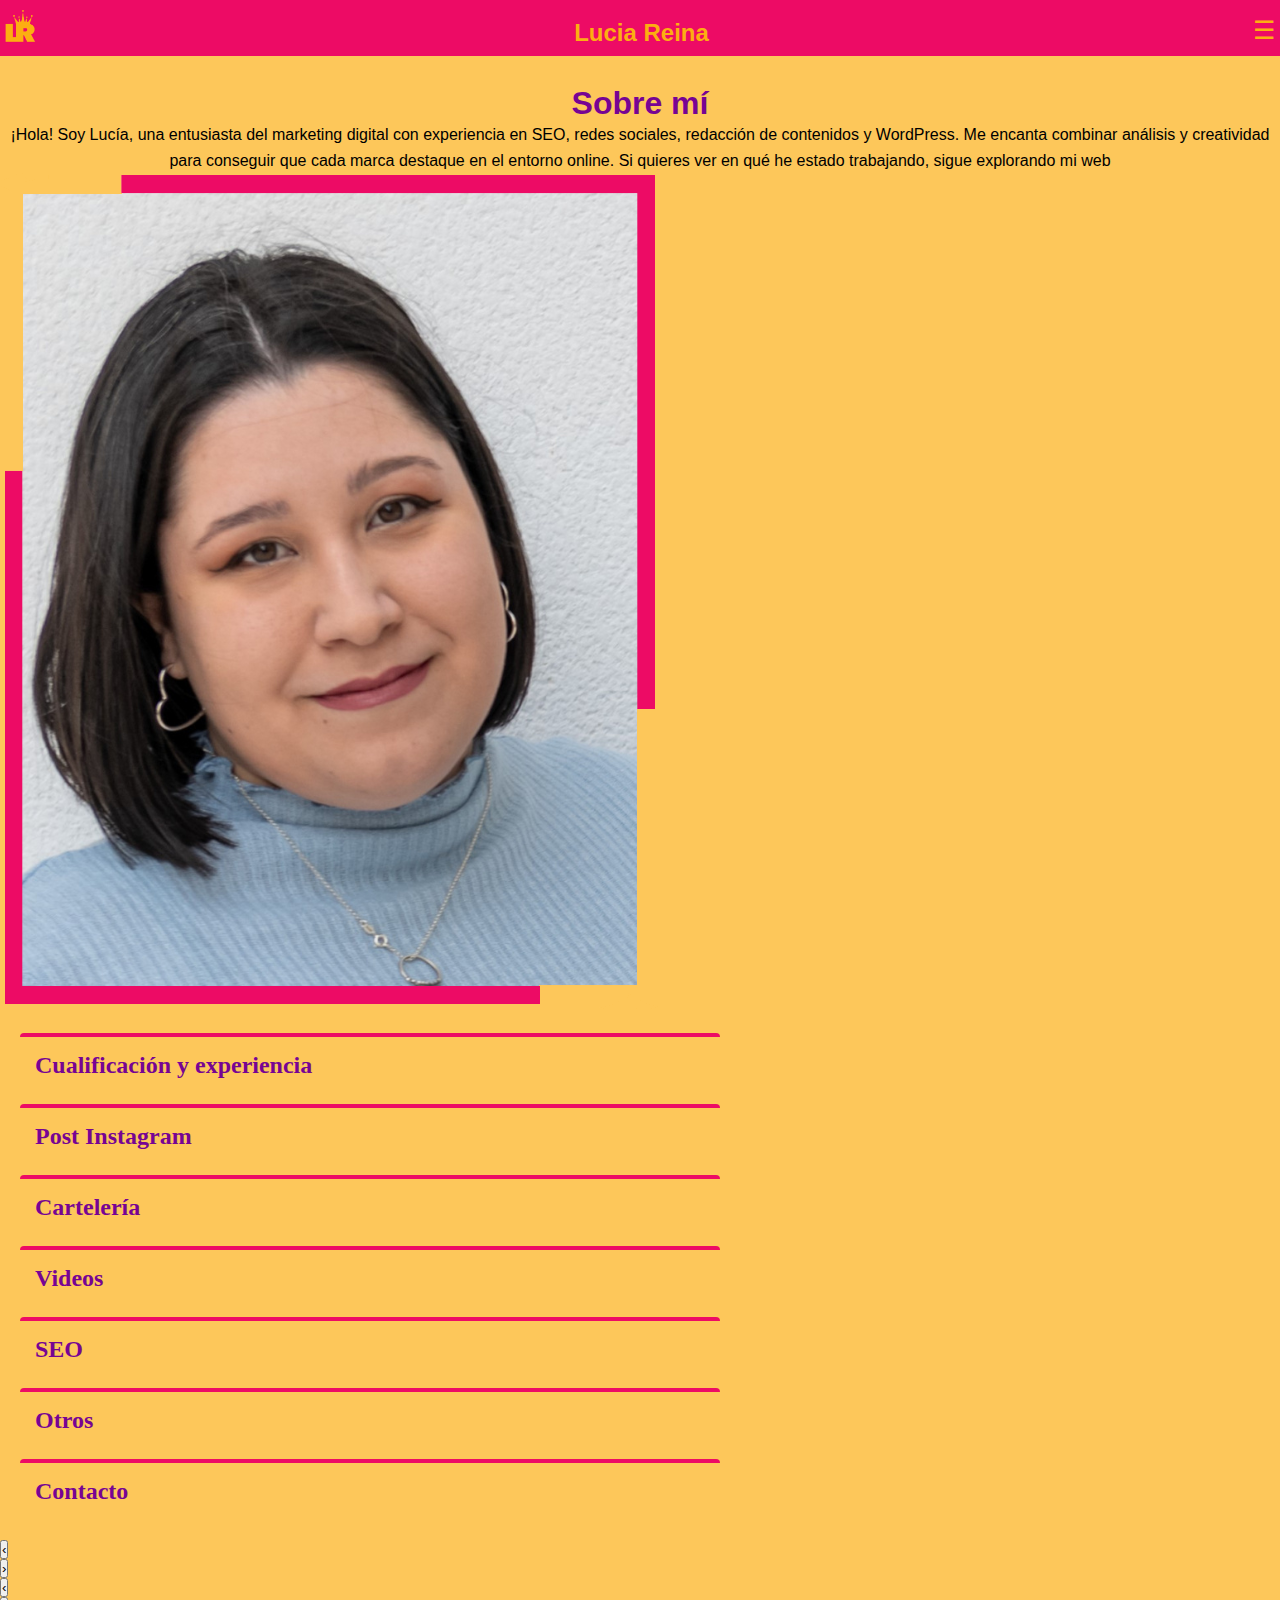
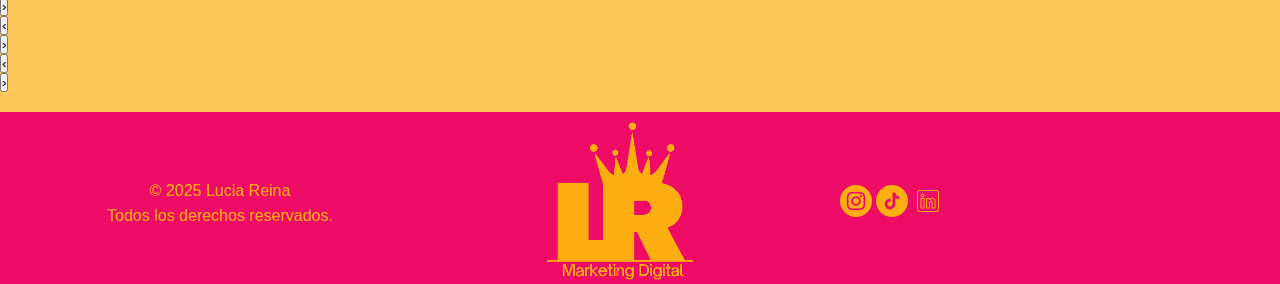
<file: index.html>
<!DOCTYPE html>
<html lang="es">
<head>
    <meta charset="UTF-8">
    <meta name="viewport" content="width=device-width, initial-scale=1.0">
    <meta name="description" content="Pagina home de mi portfolio web">
     <meta name="author" content="Lucia Reina Montes">
    <title>Lucía Reina</title>
    <link rel="stylesheet" href="estilos.css">
   
    
</head>
<body>
       <header style="background-color: #ed0b65;">
    <div class="cabezaraenlinea">
        <div class="alineacion">
        <a href="index.html"><img src="imagenes/header/logo.png" alt="logo" id="logo"></a>
        <p style="color: #fcae11; 
            font-family: 'Arial Narrow Bold', sans-serif; 
            font-weight: bolder; font-size: x-large;"> 
        <a href="index.html" 
            style="text-decoration: none; color: #fcae11;font-size: x-large;">
        Lucia Reina
        </a></p>
        <nav>
            <div class="menu-container">
                <span id="menu-hamburguesa">&#9776;</span>
                <ul class="dropdown-menu">
                    <li><a href="index.html" 
                        style="text-decoration: none;color: #fcae11;">Home</a></li>
                    
                    <li><a href="contacto.html" 
                        style="text-decoration: none; color: #fcae11;">Contacto</a></li>
                </ul>
            </div>
        </nav>
        </div>
    </div>
    </header>
    <main>
      <div class="principal-index">
        <div class="texto-principal">
          <h1>Sobre mí</h1>
          <p> ¡Hola! Soy Lucía, una entusiasta del marketing digital con
 experiencia en SEO, redes sociales, redacción de
 contenidos y WordPress. Me encanta combinar análisis y
 creatividad para conseguir que cada marca destaque en
 el entorno online. Si quieres ver en qué he estado
 trabajando, sigue explorando mi web</p>
        </div>
  <img id="piluca" src="imagenes/home/modificado.png" alt="">
      </div>

        <div class="indice">
    <div class="item">
      
      <div class="titulo">
        <h2>Cualificación y experiencia</h2>
    </div>
      <div class="contenido">
        <p style="text-align: justify;">Mi formación académica incluye un <b>grado en Publicidad y Relaciones Públicas</b> y 
          un <b>máster en Marketing Digital</b>, donde adquirí competencias estratégicas en analítica, 
          automatización, campañas de pago y comportamiento del consumidor online. Durante este proceso, 
          me especialicé en entender cómo combinar datos y creatividad para lograr resultados medibles. Además recientemente he finalizado un <b>Certificado de Profesionalidad en Desarrollo de Páginas Web</b>, donde he aprendido a construir sitios con HTML, CSS y JavaScript.</p>
        <p style="text-align: justify;">A nivel profesional, he trabajado en diversas áreas del marketing digital, lo que me ha permitido 
          desarrollar un perfil versátil y estratégico.
          He ejercido como SEO Junior, realizando tareas como análisis de palabras clave, optimización de meta-datos, 
          redacción de contenidos orientados al <b>posicionamiento, link building y configuración de etiquetas canonical</b>.
          En el ámbito de redes sociales, he <b>creado contenido, calendarización</b> y seguimiento de métricas para 
          aumentar el alcance y la interacción con la audiencia.
          Además, tengo experiencia en la redacción de contenidos digitales adaptados tanto al usuario 
          como al SEO, así como en la gestión de sitios <b>web con WordPress</b>. </p>
      </div>
    </div>

    <div class="item">
      <div class="titulo">
        <h2>Post Instagram</h2>
    </div>
      <div class="contenido">
        <p>Durante mi experiencia en <b>Briossos</b> me encargué de la gestión y creación de contenido para redes sociales, 
        desarrollando estrategias visuales adaptadas a cada marca. Además, en el <b>Departamento de Ingeniería Química de la Universidad</b>, 
        gestionaba la presencia digital con publicaciones que comunicaban tanto eventos como avances del departamento. 
        En <b>Global</b>, mis tareas principales también se centraron en la gestión de redes sociales, 
        desde la creación de contenido visual hasta la programación y calendarización de publicaciones para diversos clientes.</p>
      </div>
    </div>
    <div class="item">
      <div class="titulo">
        <h2>Cartelería</h2>
    </div>
      <div class="contenido">
        <p>En <b>Global</b>, además de gestionar redes, tuve la oportunidad de planificar y ejecutar campañas de publicidad exterior. 
          Diseñé y coordiné cartelería para formatos urbanos que pueden verse reflejados en las imágenes adjuntas. 
          Estas campañas estaban orientadas a mejorar el reconocimiento de marca y atraer a nuevos clientes</p>
      </div>
    </div>
    <div class="item">
      <div class="titulo">
        <h2>Videos</h2>
    </div>
      <div class="contenido">
        <p>Durante mi paso por <b>Briossos</b>, realicé y edité una infinidad de vídeos para diferentes empresas, adaptando el estilo visual 
    a la identidad de cada cliente. Utilicé herramientas como <b>CapCut</b> para la edición, logrando piezas dinámicas y optimizadas 
    para redes sociales como Instagram y TikTok, potenciando así la visibilidad de las marcas.</p>
      </div>
    </div>

    <div class="item">
      <div class="titulo">
        <h2>SEO</h2>
        </div>
      <div class="contenido">
        <p>Durante seis meses trabajé en una <b>agencia especializada exclusivamente en SEO</b>, donde me enfoqué en la redacción de artículos 
    optimizados y la creación de categorías para tiendas online. Además, realicé análisis de palabras clave, configuré meta-datos, 
    link building e introduje etiquetas canonical. A continuación, dejo algunos enlaces a sitios donde pueden encontrarse estos 
    artículos y categorías.</p>
    <ul >
      <li class="enlaceshome"><a class="enlaceshome" href="https://fisiomarket.com/blog-de-fisioterapia/rotura-muscular/">Enlace artículo para Fisiomarket</a></li>
      <li class="enlaceshome"><a class="enlaceshome" href="https://cannandalus.es/flores-cbd-exterior/">Enlace categoría Cannadalus, redacte todas la relacionadas con cogollos y parafernalia</a></li>
      <li class="enlaceshome"><a class="enlaceshome" href="https://dpmdiving.com/es/los-mejores-puntos-de-buceo-en-nusa-penida-2/">Enlace artículo para DPMdiving</a></li>
      <li class="enlaceshome"><a class="enlaceshome" href="https://farmaciatana.es/marcas/63-la-roche-posay">Enlace categoría Farmaciatana, redacte la mayoría de categorías de marcas</a></li>
    </ul>
      </div>
    </div>

    <div class="item">
      <div class="titulo">
        <h2>Otros</h2>
        </div>
      <div class="contenido">
        <p>También he desarrollado <b>manuales de identidad corporativa</b>, asegurando la coherencia visual y de mensaje de las marcas 
    en todos sus soportes. Asimismo, he trabajado en <b>diseños de packaging</b> adaptados a la personalidad de cada producto.</p>
    
      </div>
    </div>

    <div class="item">
  <a class="titulo link-contacto" href="contacto.html" style="text-decoration: none;"><h2>Contacto</h2></a>
</div>
  </div>
<!-- Carrusel derecho: Instagram -->
<div id="carruselInstagram" class="carrusel-wrapper oculto">
  <div class="contenedor1">
    <button class="flecha flecha-left">&#8249;</button>
    <div class="carrusel-track"></div>
    <button class="flecha flecha-right">&#8250;</button>
  </div>
</div>

<!-- Carrusel derecho: Cartelería -->
<div id="carruselCarteleria" class="carrusel-wrapper oculto">
  <div class="contenedor1">
    <button class="flecha flecha-left">&#8249;</button>
    <div class="carrusel-track"></div>
    <button class="flecha flecha-right">&#8250;</button>
  </div>
</div>

<!-- Carrusel derecho: SEO -->
<div id="carruselSEO" class="carrusel-wrapper oculto">
  <div class="contenedor1">
    <button class="flecha flecha-left">&#8249;</button>
    <div class="carrusel-track"></div>
    <button class="flecha flecha-right">&#8250;</button>
  </div>
</div>
<!-- Carrusel de Videos -->
<div id="carruselVideos" class="carrusel-videos oculto">
  <div class="contenedor-videos">
    <button class="flecha flecha-left" id="videoFlechaIzq">&#8249;</button>
    <div class="video-track" id="videoTrack">
      <!-- Videos se insertan con JS -->
    </div>
    <button class="flecha flecha-right" id="videoFlechaDer">&#8250;</button>
  </div>
</div>

  <script src="mijavascript.js"></script>
    </main>
    <footer style="background-color: #ed0b65;">
            <div class="footerenlinea">
            <div class="ladoderechofooter">
                <p>© 2025 Lucia Reina </p>
                <p>Todos los derechos reservados.</p>
            </div>
            <div class="centrofooter">
                <a href="index.html"><img src="imagenes/footer/logofooter.png" alt="logo" id="logofooter"></a> 
            </div>
            <div class="ladoizquirdofooter">
                <a href="https://www.instagram.com/"><img src="imagenes/footer/instagram.png" alt="logo" id="logoizquierda"></a>
                 <a href="https://www.tiktok.com/"><img src="imagenes/footer/tik-tok.png" alt="logo" id="logoizquierda"></a>
                  <a href="www.linkedin.com/in/lucia-reina-montes-56154627a"><img src="imagenes/footer/social.png" alt="logo" id="logoizquierda"></a>
            </div>
        </div>
    </footer>
</body>
</html>
</file>
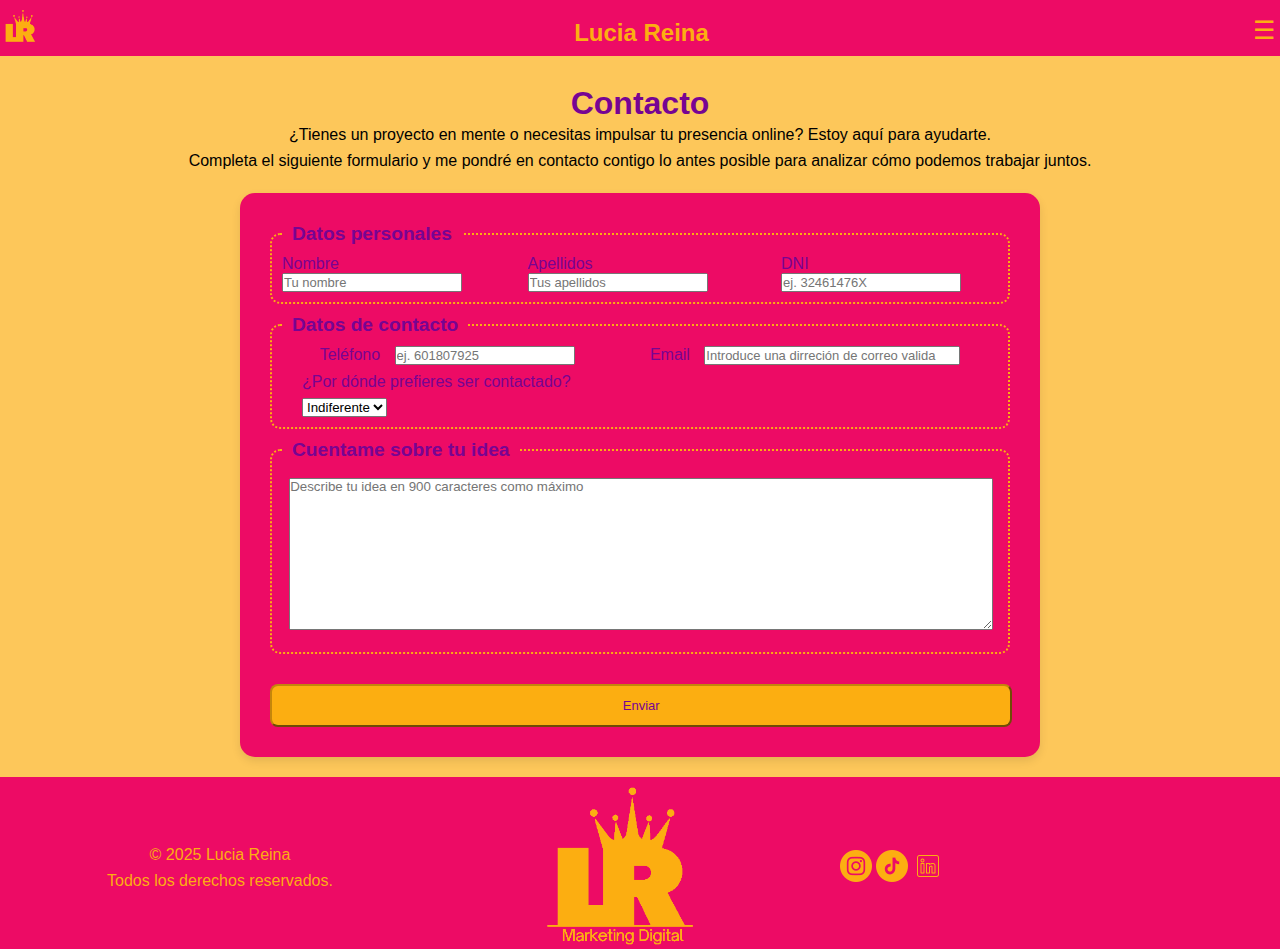
<file: contacto.html>
<!DOCTYPE html>
<html lang="es">
<head>
    <meta charset="UTF-8">
    <meta name="viewport" content="width=device-width, initial-scale=1.0">
    <title>Contacto Lucía Reina</title>
    <link rel="stylesheet" href="estilos.css">
    <link rel="javaScript" href="mijavascript.js">
</head>
<body>
    <header style="background-color: #ed0b65;">
    <div class="cabezaraenlinea">
        <div class="alineacion">
        <a href="index.html"><img src="imagenes/header/logo.png" alt="logo" id="logo"></a>
        <p style="color: #fcae11; 
            font-family: 'Arial Narrow Bold', sans-serif; 
            font-weight: bolder; font-size: x-large;"> 
        <a href="index.html" 
            style="text-decoration: none; color: #fcae11;">
        Lucia Reina
        </a></p>
        <nav>
            <div class="menu-container">
                <span id="menu-hamburguesa">&#9776</span>
                <ul class="dropdown-menu">
                    <li><a href="index.html" 
                        style="text-decoration: none;color: #fcae11;">Home</a></li>
                    <li><a href="porfolio.html" 
                        style="text-decoration: none; color:#fcae11;" >Portfolio</a></li>
                    <li><a href="contacto.html" 
                        style="text-decoration: none; color: #fcae11;">Contacto</a></li>
                </ul>
            </div>
        </nav>
        </div>
    </div>
    </header>
    <main>
        <h1>Contacto</h1>
        <p>¿Tienes un proyecto en mente o necesitas impulsar tu presencia online? Estoy aquí para ayudarte.</p>
        <p style="padding-bottom: 20px;">Completa el siguiente formulario y me pondré en contacto contigo lo antes posible para analizar cómo podemos trabajar juntos.</p>
       <form action="">
        <fieldset>
            <legend>Datos personales</legend>
            <div class="distribucion-form">
                <div>
            <label for="Nombre">Nombre</label>
            <input type="text" name="nombre" placeholder="Tu nombre" pattern="^[A-Z a-z À-ÿ\s]+$" required>
            </div>
            <div>
            <label for="apellidos">Apellidos</label>
            <input type="text" name="apellidos" placeholder="Tus apellidos" pattern="^[A-Z a-z À-ÿ\s]+$" required>
            </div>
            <div>
            <label for="DNI">DNI</label>
            <input type="text" id="DNI" name="DNI" 
                pattern="^\d{8}[A-Z a-z]$" title="Debe contener DNI" required 
                placeholder="ej. 32461476X">
                </div>
                </div>
        </fieldset>
        <fieldset>
           
            <legend>Datos de contacto</legend>
            <div class="distribucion-form">
                <div class="interior">
            <label for="Telefono">Teléfono</label>
            <input type="tel" name="telefono" 
                pattern="^\d{9}$" required placeholder="ej. 601807925">
                </div>
                <div>
            <label for="email">Email</label>
            <input type="email" 
            name="email" required placeholder="Introduce una dirreción de correo valida"
            style="width: 20vw;">
            </div>
            </div>
            <div class="desplegable">
            <label for="preferencia">¿Por dónde prefieres ser contactado?</label>          
            <br>
            <select name="Contacto" id="preferencia" style="margin-top: 7px;">
                <option value="Indiferente">Indiferente</option>
                <option value="Teléfono">Teléfono</option>
                <option value="Correo">Correo</option>
            </select>
            </div>
        </fieldset>
        <fieldset>
            <legend>Cuentame sobre tu idea</legend>
            <textarea name="" id="" maxlength="900" rows="10" 
                placeholder="Describe tu idea en 900 caracteres como máximo"></textarea>
        </fieldset>

        <input type="submit" value="Enviar">
       </form> 
    </main>
    
    <footer style="background-color: #ed0b65;">
        <div class="footerenlinea">
            <div class="ladoderechofooter">
                <p>© 2025 Lucia Reina </p>
                <p>Todos los derechos reservados.</p>
            </div>
            <div class="centrofooter">
                <a href="index.html"><img src="imagenes/footer/logofooter.png" alt="logo" id="logofooter"></a> 
            </div>
            <div class="ladoizquirdofooter">
                <a href="https://www.instagram.com/"><img src="imagenes/footer/instagram.png" alt="logo" id="logoizquierda"></a>
                 <a href="https://www.tiktok.com/"><img src="imagenes/footer/tik-tok.png" alt="logo" id="logoizquierda"></a>
                  <a href="www.linkedin.com/in/lucia-reina-montes-56154627a"><img src="imagenes/footer/social.png" alt="logo" id="logoizquierda"></a>
            </div>
        </div> 
    </footer>
</body>
</html>
</file>
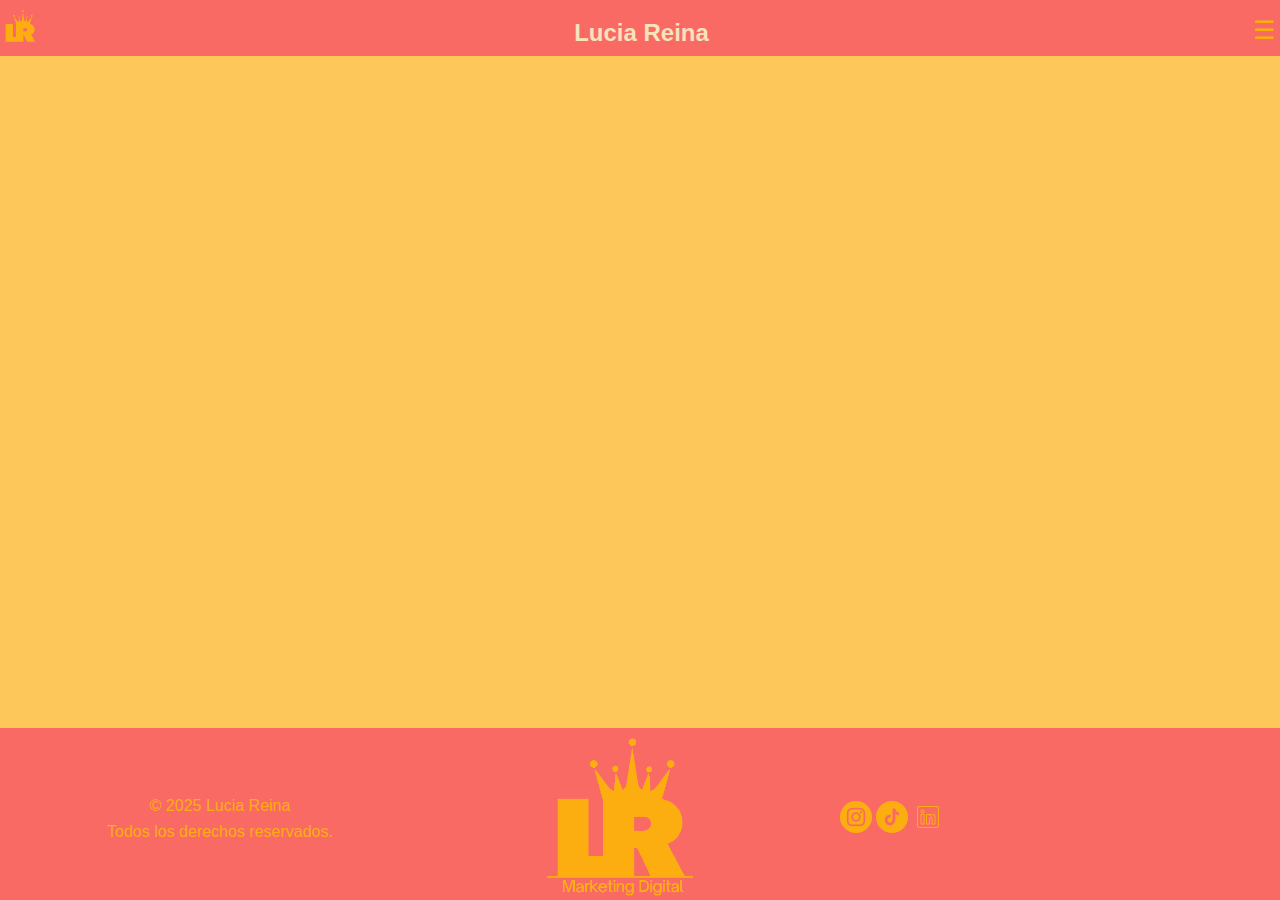
<file: porfolio.html>
<!DOCTYPE html>
<html lang="es">
<head>
    <meta charset="UTF-8">
    <meta name="viewport" content="width=device-width, initial-scale=1.0">
    <title>portfolio Lucía Reina</title>
    <link rel="stylesheet" href="estilos.css">
</head>
<body>
    <header style="background-color: #fA6a64;">
    <div class="cabezaraenlinea">
        <div class="alineacion">
        <a href="index.html"><img src="imagenes/header/logo.png" alt="logo" id="logo"></a>
        <p style="color: #f6e2bb; 
            font-family: 'Arial Narrow Bold', sans-serif; 
            font-weight: bolder; font-size: x-large;"> 
        <a href="index.html" 
            style="text-decoration: none; color: #f6e2bb;">
        Lucia Reina
        </a></p>
        <nav>
            <div class="menu-container">
                <span id="menu-hamburguesa">&#9776</span> 
                 
                <ul class="dropdown-menu">
                    <li><a href="index.html" 
                        style="text-decoration: none; color: #f6e2bb;">Home</a></li>
                    <li><a href="porfolio.html" 
                        style="text-decoration: none; color: #f6e2bb;" >Portfolio</a></li>
                    <li><a href="contacto.html" 
                        style="text-decoration: none; color: #f6e2bb;">Contacto</a></li>
                </ul>
            </div>
        </nav>
        </div>
    </div>
    </header>
    <main>
        
    </main>
    <footer style="background-color: #fA6a64;">
           <div class="footerenlinea">
            <div class="ladoderechofooter">
                <p>© 2025 Lucia Reina </p>
                <p>Todos los derechos reservados.</p>
            </div>
            <div class="centrofooter">
                <a href="index.html"><img src="imagenes/footer/logofooter.png" alt="logo" id="logofooter"></a> 
            </div>
            <div class="ladoizquirdofooter">
                <a href="https://www.instagram.com/"><img src="imagenes/footer/instagram.png" alt="logo" id="logoizquierda"></a>
                 <a href="https://www.tiktok.com/"><img src="imagenes/footer/tik-tok.png" alt="logo" id="logoizquierda"></a>
                  <a href="www.linkedin.com/in/lucia-reina-montes-56154627a"><img src="imagenes/footer/social.png" alt="logo" id="logoizquierda"></a>
            </div>
        </div>
    </footer>
</body>
</html>
</file>
<file: estilos.css>
/* Autora: Lucía :)*/
@charset "utf-8";
*{padding: 0%;
margin: 0;
box-sizing: border-box;}
/*Body y sus partes (header, nav, main y footer)*/
body{
    margin: 0;
    padding: 0;
}
main{
    padding-top: 85px;
    background-color: #fdc75a;
    flex: 1;
    padding-bottom: 20px;
    

}
header{
    position: fixed;
    width: 100%;
}
footer{
    background-color: #fa6a64;
    color:#f6e2bb;
    padding-top: 10px;
    padding-bottom: 0;
    
    margin-bottom: 0;
    
}
/*Etiquetas generales (a, p ,h1, img...*/
h1{
    font-family: 'Arial Narrow Bold', sans-serif;
    color: #770493;
    text-align: center;
    font-size: xx-large;
}
p{
    color: black;
    font-family: 'Arial Narrow', sans-serif;
    text-align: center;
    line-height: 1.6;
    font-size: medium;
}
h2 h3 h4{
    color: #7a4e48;
    font-family: 'Arial Narrow Bold', sans-serif;
}
/*Formularios*/
input{font-family: 'Arial Narrow Bold', sans-serif;
font-size: small;}
textarea {
    width: 55vw;
    margin: 1%;
    font-family: 'Arial Narrow Bold', sans-serif;
    max-width: 760px;
}
fieldset{
    border: 2px dotted #fcae11;
    border-radius: 10px;
    padding: 10px;
    margin-bottom: 10px;
    
}
legend{
    font-weight: bold;
    font-size: 1.2em;
    padding: 0 10px;
}
label{
        padding-right:  10px;
}

form{
    font-family: 'Arial Narrow Bold', sans-serif;
    background-color:#ed0b65;
    padding: 30px;
    border-radius: 15px;
    max-width: 800px;
    margin: auto;
    
    color: #770493;
    border-color: #f6e2bb;
    box-shadow: 0 4px 10px
 rgba(0, 0, 0, 0.1)}
input[type="submit"]{
    font-family: 'Arial Narrow Bold', sans-serif;
    background-color: #fcae11;
    color: #770493;
    cursor: pointer;
    padding: 12px;
    margin-top: 20px;
    border-radius: 8px;
    border-color: #c4860b;
    width: 58vw;
    max-width: 800px;
    transition: color 0.3s;
}
input[type="submit"]:hover{
    color: white;
}

/*Selectores sin clases o id*/
html, body{height: 100%;
    display: flex;
    flex-direction: column;

}
a.titulo {
  display: block;
  text-decoration: none;
  padding: 15px;
  background-color: transparent;
}

a.titulo h2 {
  margin: 0;
  color: #770493;
}

a.titulo:hover {
  background-color: #ed0b65;
}

a.titulo:hover h2 {
  color: white; /* o mantener el color original si prefieres */
}
/*Classes y id*/
.menu-container {
    position: relative;
    display: inline-block;
    margin: 5px;
    margin-bottom: 10px;
    
}
.dropdown-menu {
    display: none;
    position: absolute;
    top: 100%;
    right: 0px;
    background-color: #ed0b65;
    list-style: none;
    padding: 10px;
    margin: 0;
    
}

.dropdown-menu li {
    padding: 8px 12px;
    cursor: pointer;
    background-color: #ed0b65;
    color: #c4860b;
}

.menu-container:hover .dropdown-menu {
    display: block;
}
.cabezaraenlinea{
    display: fixed;
    justify-content: space-between;
    padding-top: 10px;
}
.footerenlinea{
    display: flex;
    justify-content: space-around;
    align-items: center;
}
#menu-hamburguesa{
    font-size: 25px;
    color: #fcae11;
    top: 0;
    margin: 0;
    padding: 0%;

}
.alineacion{
    display: flex;
    align-items: center;
    justify-content: space-between;
}
.distribucion-form{
    display: flex;
    justify-content: space-around;
}
.desplegable{
    margin-top: 8px;
    padding-left: 20px;
}
#logo{
    width: 35px;
    padding-bottom: 10px;
    padding-left: 5px;
}
#logofooter{
width: 150px;
}
.ladoderechofooter {
    display: flex;
    flex-direction: column;
    justify-content: center; /* Centrado vertical */
    
}
.ladoderechofooter p {
    color: #fcae11;
    
}
.ladoizquirdofooter,
.ladoderechofooter,
.centrofooter {
    flex: 1;
}
.centrofooter {
    display: flex;
    justify-content: center;
    margin-left: -40px; /* Ajuste fino para moverlo más a la izquierda */
}

.indice {
  max-width: 700px;
  margin:20px;            /* elimina el centrado */
  padding-left: 0;      
}

.item {
  background-color: transparent;
  border-top: 4px solid #ed0b65;
  margin-bottom: 10px;
  border-radius: 4px;
  overflow: hidden;
  transition: all 0.3s ease;
}

.titulo {
  padding: 15px;
  font-weight: bold;
  cursor: pointer;
  color: #770493;
  background-color: transparent;
  transition: background-color 0.3s;
}

.titulo:hover {
  background-color:#ed0b65;
}

.contenido {
  max-height: 0;
  overflow: hidden;
  padding: 0 15px;
  background-color: transparent;
  transition: max-height 0.4s ease, padding 0.4s ease;
}

.item.active .contenido {
  max-height: 500px;
  padding: 15px;}
</file>
